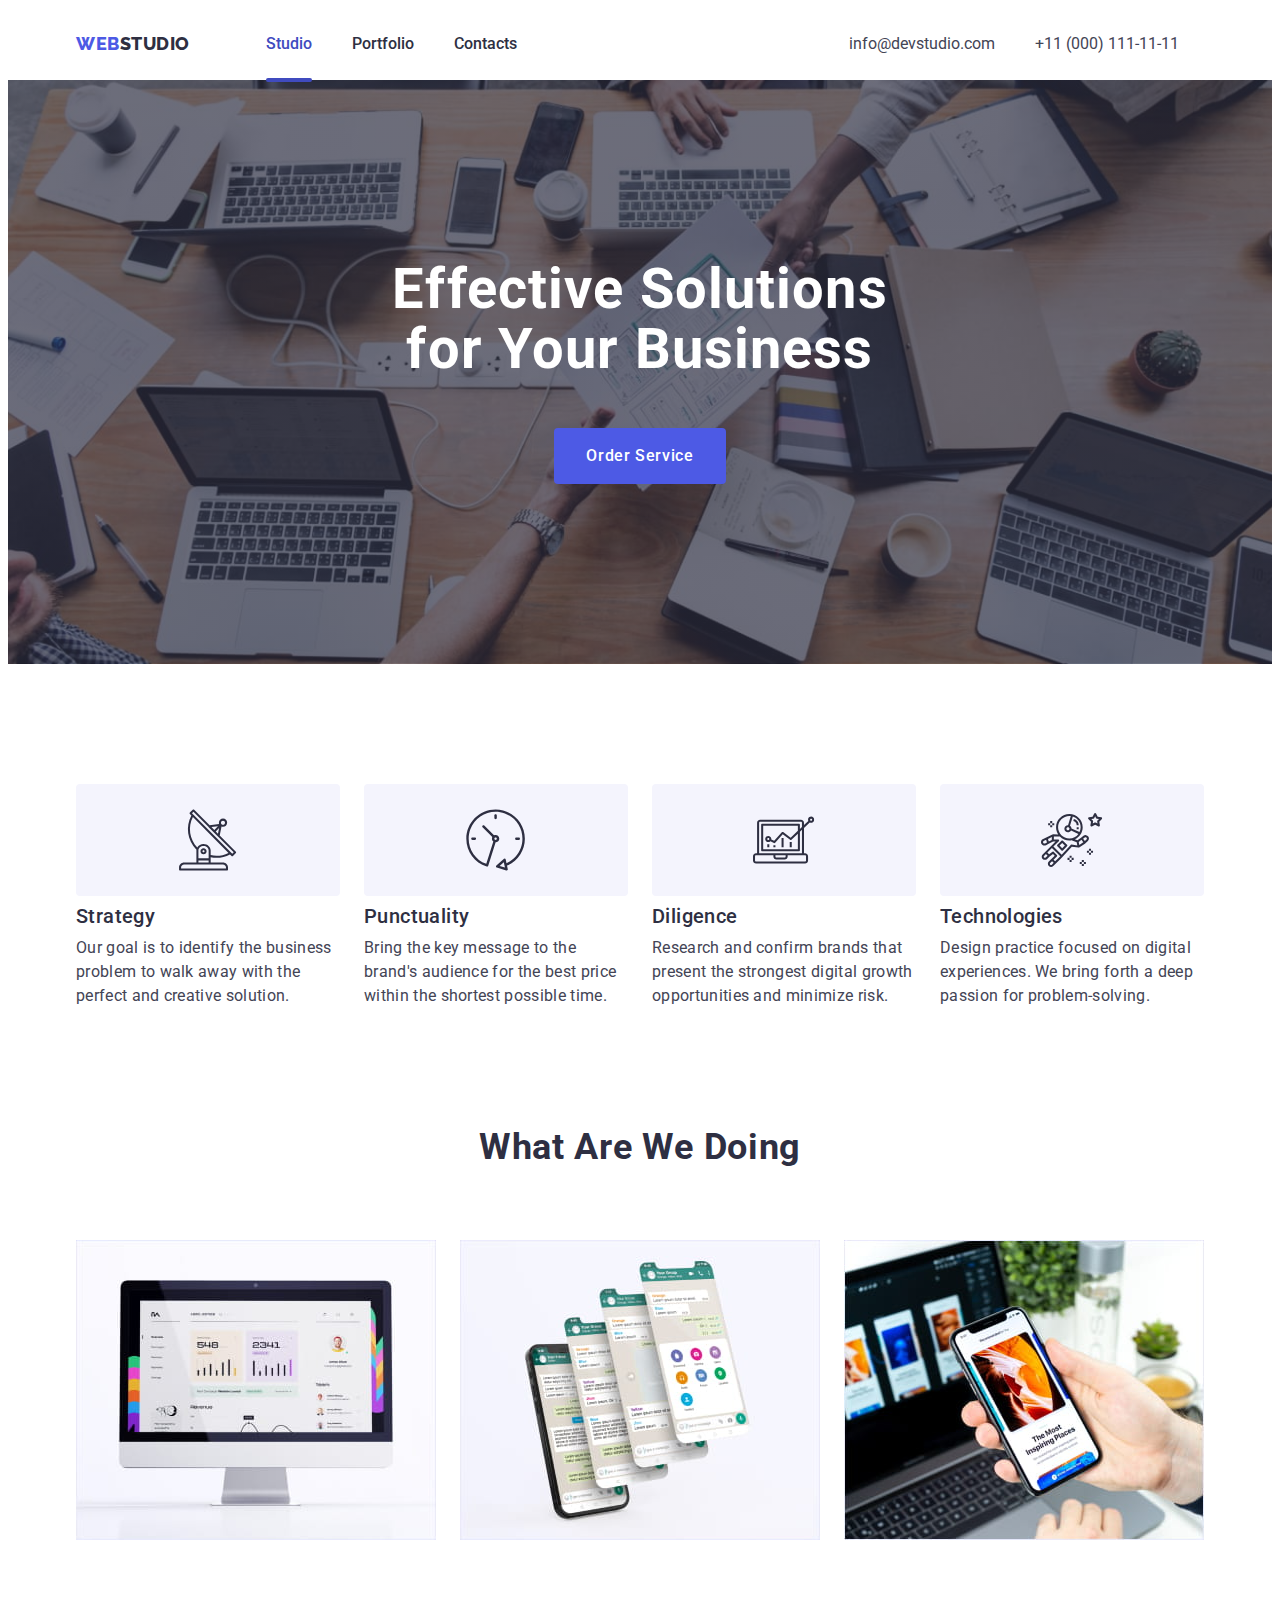
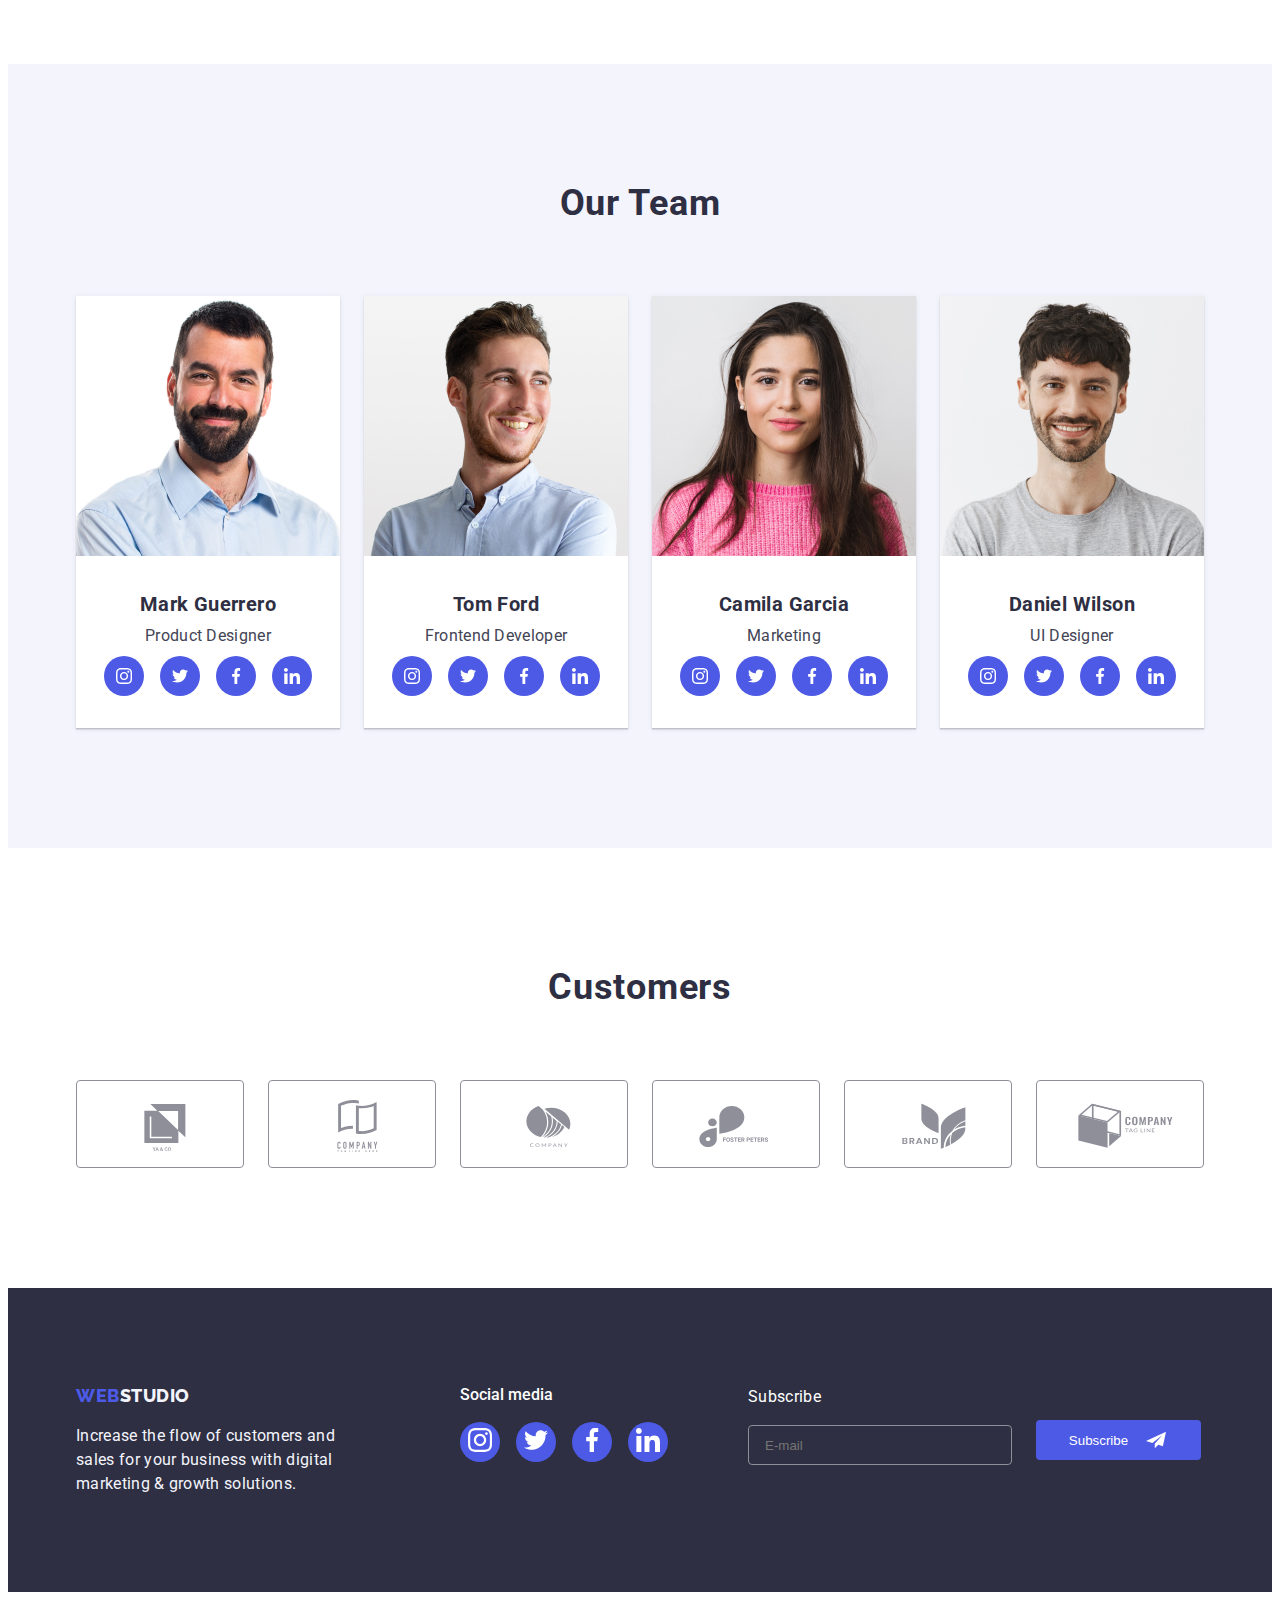
<file: index.html>
<!DOCTYPE html>
<html lang="en">
  <head>
    <link rel="stylesheet" href="./css/styles.css" />
    <meta charset="UTF-8" />
    <meta http-equiv="X-UA-Compatible" content="IE=edge" />
    <meta name="viewport" content="width=device-width, initial-scale=1.0" />

    <title>Webstudio</title>
    <link rel="preconnect" href="https://fonts.googleapis.com" />
    <link rel="preconnect" href="https://fonts.gstatic.com" crossorigin />
    <link
      href="https://fonts.googleapis.com/css2?family=Raleway:wght@800&family=Roboto:wght@400;500;700;900&display=swap"
      rel="stylesheet"
    />
    <link
      rel="stylesheet"
      href="https://cdnjs.cloudflare.com/ajax/libs/modern-normalize/1.1.0/modern-normalize.min.css"
      integrity="sha512-wpPYUAdjBVSE4KJnH1VR1HeZfpl1ub8YT/NKx4PuQ5NmX2tKuGu6U/JRp5y+Y8XG2tV+wKQpNHVUX03MfMFn9Q=="
      crossorigin="anonymous"
      referrerpolicy="no-referrer"
    />
    <link rel="stylesheet" href="./css/styles.css" />
    <link rel="stylesheet" href="./css/media.css" />
  </head>
  <body>
    <header class="page-header">
      <div class="container conteiner-flex">
        <nav class="page-nav">
          <a class="link logo" href="./index.html"
            >WEB<span class="studio">Studio</span></a
          >
          <button
            type="button"
            class="button-modal-header-open"
            data-mobil-open
          >
            <svg class="header-modal-open" width="32" height="22">
              <use
                class="icon-header-modal-open"
                href="./images/iconsv.svg#icon-mobile-menu"
              ></use>
            </svg>
          </button>

          <ul class="list header-flex">
            <li class="current-box">
              <a href="./index.html" class="link-header menu-link link current"
                >Studio</a
              >
            </li>
            <li>
              <a href="./portfolio.html" class="menu-link link">Portfolio</a>
            </li>
            <li><a href="" class="menu-link link">Contacts</a></li>
          </ul>
        </nav>
        <address class="contact-information">
          <ul class="list link flex-adress">
            <li class="contakt-mail link">
              <a class="contact-link link" href="mailto:info@devstudio.com"
                >info@devstudio.com</a
              >
            </li>
            <li class="contakt-mail link">
              <a class="contact-link link" href="tel:+110001111111"
                >+11 (000) 111-11-11</a
              >
            </li>
          </ul>
        </address>
      </div>
    </header>
    <main>
      <!-- section1 -->
      <section class="section-one">
        <div class="container">
          <h1 class="main-text">Effective Solutions for Your Business</h1>
          <button class="button-one" data-modal-open type="button">
            <span class="button-text">Order Service</span>
          </button>
        </div>
      </section>
      <!-- section2 -->
      <section class="section-two">
        <div class="container">
          <h2 hidden class="main-text-second">our strategy</h2>
          <ul class="list_style list flex-text-about">
            <li>
              <div class="icons-box">
                <svg class="advantages-icons">
                  <use href="./images/iconsv.svg#icon-antenna"></use>
                </svg>
              </div>
              <h3 class="main-two-section">Strategy</h3>
              <p class="two-section-text">
                Our goal is to identify the business problem to walk away with
                the perfect and creative solution.
              </p>
            </li>
            <li>
              <div class="icons-box">
                <svg class="advantages-icons">
                  <use href="./images/iconsv.svg#icon-clock"></use>
                </svg>
              </div>
              <h3 class="main-two-section">Punctuality</h3>
              <p class="two-section-text">
                Bring the key message to the brand's audience for the best price
                within the shortest possible time.
              </p>
            </li>
            <li>
              <div class="icons-box">
                <svg class="advantages-icons">
                  <use href="./images/iconsv.svg#icon-diagram"></use>
                </svg>
              </div>
              <h3 class="main-two-section">Diligence</h3>
              <p class="two-section-text">
                Research and confirm brands that present the strongest digital
                growth opportunities and minimize risk.
              </p>
            </li>
            <li>
              <div class="icons-box">
                <svg class="advantages-icons">
                  <use href="./images/iconsv.svg#icon-astronaut"></use>
                </svg>
              </div>
              <h3 class="main-two-section">Technologies</h3>
              <p class="two-section-text two-section-text-last">
                Design practice focused on digital experiences. We bring forth a
                deep passion for problem-solving.
              </p>
            </li>
          </ul>
        </div>
      </section>
      <!-- section3 -->
      <section class="section-three">
        <div class="container">
          <h2 class="name-section">What Are We Doing</h2>
          <ul class="list flex-photo-first-page">
            <li>
              <img
                class=".photo-first-page"
                src="./images/img_1.jpg"
                alt="PC"
                width="360"
                height="300"
              />
            </li>
            <li>
              <img
                class=".photo-first-page"
                src="./images/img_2.jpg"
                alt="Phones"
                width="360"
                height="300"
              />
            </li>
            <li>
              <img
                class=".photo-first-page"
                src="./images/img_3.jpg"
                alt="PC and Phones"
                width="360"
                height="300"
              />
            </li>
          </ul>
        </div>
      </section>
      <!--====================== SECTOIN FOUR========================= -->
      <section class="section-four">
        <div class="container-four">
          <h2 class="name-section-four">Our Team</h2>
          <ul class="list flex-photo-worker">
            <li class="back-photo">
              <img
                src="./images/first-mob-1x.jpg"
                alt="PHOTO DANIEL"
                srcset="./images/first-mob-2x.jpg 2x"
                width="264"
                height="260"
              />
              <div class="cont-worker-information">
                <h3 class="name-worker">Mark Guerrero</h3>
                <p class="worker-position">Product Designer</p>
                <ul class="icon-footer-conteiner list worker-soc">
                  <li>
                    <a class="flex-social-icons-worker" href=""
                      ><svg class="social-icons-worker" width="16" height="16">
                        <use
                          href="./images/iconsv.svg#icon-instagram"
                        ></use></svg
                    ></a>
                  </li>
                  <li>
                    <a class="flex-social-icons-worker" href=""
                      ><svg class="social-icons-worker" width="16" height="16">
                        <use href="./images/iconsv.svg#icon-twitter"></use></svg
                    ></a>
                  </li>
                  <li>
                    <a class="flex-social-icons-worker" href=""
                      ><svg class="social-icons-worker" width="16" height="16">
                        <use
                          href="./images/iconsv.svg#icon-facebook"
                        ></use></svg
                    ></a>
                  </li>
                  <li>
                    <a class="flex-social-icons-worker" href=""
                      ><svg class="social-icons-worker" width="16" height="16">
                        <use
                          href="./images/iconsv.svg#icon-linkedin"
                        ></use></svg
                    ></a>
                  </li>
                </ul>
              </div>
            </li>
            <li class="back-photo">
              <img
                src="./images/./second-mob-1x.jpg"
                alt="PHOTO CAMILA"
                srcset="./images/second-mob-2x.jpg 2x"
                width="264"
                height="260"
              />
              <div class="cont-worker-information">
                <h3 class="name-worker">Tom Ford</h3>
                <p class="worker-position">Frontend Developer</p>
                <ul class="icon-footer-conteiner list worker-soc">
                  <li>
                    <a class="flex-social-icons-worker" href=""
                      ><svg class="social-icons-worker" width="16" height="16">
                        <use
                          href="./images/iconsv.svg#icon-instagram"
                        ></use></svg
                    ></a>
                  </li>
                  <li>
                    <a class="flex-social-icons-worker" href=""
                      ><svg class="social-icons-worker" width="16" height="16">
                        <use href="./images/iconsv.svg#icon-twitter"></use></svg
                    ></a>
                  </li>
                  <li>
                    <a class="flex-social-icons-worker" href=""
                      ><svg class="social-icons-worker" width="16" height="16">
                        <use
                          href="./images/iconsv.svg#icon-facebook"
                        ></use></svg
                    ></a>
                  </li>
                  <li>
                    <a class="flex-social-icons-worker" href=""
                      ><svg class="social-icons-worker" width="16" height="16">
                        <use
                          href="./images/iconsv.svg#icon-linkedin"
                        ></use></svg
                    ></a>
                  </li>
                </ul>
              </div>
            </li>
            <li class="back-photo">
              <img
                src="./images/third-mob-1x.jpg"
                alt="PHOTO TOM"
                srcset="./images/third-mob-2x.jpg 2x"
                width="264"
                height="260"
              />
              <div class="cont-worker-information">
                <h3 class="name-worker">Camila Garcia</h3>
                <p class="worker-position">Marketing</p>
                <ul class="icon-footer-conteiner list worker-soc">
                  <li>
                    <a class="flex-social-icons-worker" href=""
                      ><svg class="social-icons-worker" width="16" height="16">
                        <use
                          href="./images/iconsv.svg#icon-instagram"
                        ></use></svg
                    ></a>
                  </li>
                  <li>
                    <a class="flex-social-icons-worker" href=""
                      ><svg class="social-icons-worker" width="16" height="16">
                        <use href="./images/iconsv.svg#icon-twitter"></use></svg
                    ></a>
                  </li>
                  <li>
                    <a class="flex-social-icons-worker" href=""
                      ><svg class="social-icons-worker" width="16" height="16">
                        <use
                          href="./images/iconsv.svg#icon-facebook"
                        ></use></svg
                    ></a>
                  </li>
                  <li>
                    <a class="flex-social-icons-worker" href=""
                      ><svg class="social-icons-worker" width="16" height="16">
                        <use
                          href="./images/iconsv.svg#icon-linkedin"
                        ></use></svg
                    ></a>
                  </li>
                </ul>
              </div>
            </li>
            <li class="back-photo">
              <img
                src="./images/four-mob-1x.jpg"
                alt="PHOTO MARK"
                srcset="./images/four-mob-2x.jpg 2x"
                width="264"
                height="260"
              />
              <div class="cont-worker-information">
                <h3 class="name-worker">Daniel Wilson</h3>
                <p class="worker-position">UI Designer</p>
                <ul class="icon-footer-conteiner list worker-soc">
                  <li>
                    <a class="flex-social-icons-worker" href=""
                      ><svg class="social-icons-worker" width="16" height="16">
                        <use
                          href="./images/iconsv.svg#icon-instagram"
                        ></use></svg
                    ></a>
                  </li>
                  <li>
                    <a class="flex-social-icons-worker" href=""
                      ><svg class="social-icons-worker" width="16" height="16">
                        <use href="./images/iconsv.svg#icon-twitter"></use></svg
                    ></a>
                  </li>
                  <li>
                    <a class="flex-social-icons-worker" href=""
                      ><svg class="social-icons-worker" width="16" height="16">
                        <use
                          href="./images/iconsv.svg#icon-facebook"
                        ></use></svg
                    ></a>
                  </li>
                  <li>
                    <a class="flex-social-icons-worker" href=""
                      ><svg class="social-icons-worker" width="16" height="16">
                        <use
                          class="soc-icon"
                          href="./images/iconsv.svg#icon-linkedin"
                        ></use></svg
                    ></a>
                  </li>
                </ul>
              </div>
            </li>
          </ul>
        </div>
      </section>

      <!-- <! --------SECTION 5---------- -->
      <section class="section-five">
        <div class="container container-five">
          <h2 class="section-customers">Customers</h2>
          <ul class="customer-flex">
            <li class="customer-box list">
              <a class="custemer-link" href="">
                <svg class="customers-icons" width="110" height="56">
                  <use class="" href="./images/iconsv.svg#icon-logo"></use></svg
              ></a>
            </li>
            <li class="customer-box list">
              <a class="custemer-link" href="">
                <svg class="customers-icons" width="110" height="56">
                  <use href="./images/iconsv.svg#icon-logo-one"></use></svg
              ></a>
            </li>
            <li class="customer-box list">
              <a class="custemer-link" href="">
                <svg class="customers-icons" width="110" height="56">
                  <use href="./images/iconsv.svg#icon-logo-two"></use></svg
              ></a>
            </li>
            <li class="customer-box list">
              <a class="custemer-link" href="">
                <svg class="customers-icons" width="110" height="56">
                  <use href="./images/iconsv.svg#icon-logo-three"></use></svg
              ></a>
            </li>
            <li class="customer-box list">
              <a class="custemer-link" href="">
                <svg class="customers-icons" width="110" height="56">
                  <use href="./images/iconsv.svg#icon-logo-four"></use></svg
              ></a>
            </li>
            <li class="customer-box list">
              <a class="custemer-link" href="">
                <svg class="customers-icons" width="110" height="56">
                  <use href="./images/iconsv.svg#icon-logo-five"></use></svg
              ></a>
            </li>
          </ul>
        </div>
      </section>
    </main>
    <!-- Підвал -->
    <footer class="main-footer">
      <div class="container flex-conteiner">
        <div>
          <a class="link logo-footer" href="./index.html"
            >WEB<span class="studio-footer">Studio</span></a
          >
          <p class="footer-pharagrafe">
            Increase the flow of customers and sales for your business with
            digital marketing & growth solutions.
          </p>
        </div>
        <div>
          <p class="social-text">Social media</p>
          <ul class="icon-footer-conteiner list">
            <li class="icon-footer-box">
              <a class="flex-social-icons" href=""
                ><svg class="social-icons" width="24" height="24">
                  <use href="./images/iconsv.svg#icon-instagram"></use></svg
              ></a>
            </li>
            <li class="icon-footer-box">
              <a class="flex-social-icons" href=""
                ><svg class="social-icons" width="24" height="24">
                  <use href="./images/iconsv.svg#icon-twitter"></use></svg
              ></a>
            </li>
            <li class="icon-footer-box">
              <a class="flex-social-icons" href=""
                ><svg class="social-icons" width="24" height="24">
                  <use href="./images/iconsv.svg#icon-facebook"></use></svg
              ></a>
            </li>
            <li class="icon-footer-box">
              <a class="flex-social-icons" href=""
                ><svg class="social-icons" width="24" height="24">
                  <use href="./images/iconsv.svg#icon-linkedin"></use></svg
              ></a>
            </li>
          </ul>
        </div>
        <form class="footer-form">
          <label for="subscribe-name" class="subscribe-name"
            >Subscribe
            <input
              id="subscribe-name"
              class="footer-input"
              placeholder="E-mail"
            />
          </label>
          <button class="footer-button" type="submit">
            Subscribe<svg class="button-send-icon" width="24" height="20">
              <use href="./images/iconsv.svg#icon-Frame-3-1"></use>
            </svg>
          </button>
        </form>
      </div>
    </footer>
    <!--     МОДУЛЬНЕ ВІКНООООООООООООО -->
    <div class="backdrop is-hidden desktop-modal" data-modal>
      <div class="modal-window">
        <button type="button" data-modal-close class="button-window-close">
          <svg class="close-botton-icon">
            <use
              class="button-close"
              href="./images/iconsv.svg#icon-close-button"
            ></use>
          </svg>
        </button>
        <p class="main-text-modal">
          Leave your contacts and we will call you back
        </p>
        <form class="modal-form">
          <label class="label-all"
            >Name
            <span class="modal-conteiner">
              <input class="input-area" type="text" name="user_name" />
              <svg class="modal-icon" width="18" height="18">
                <use
                  href="./images/iconsv.svg#icon-person-black-18dp-1-1"
                ></use>
              </svg>
            </span>
          </label>
          <label class="label-all"
            >Phone
            <span class="modal-conteiner">
              <input
                class="input-area"
                type="text"
                name="user_number"
                autofocus
              />
              <svg class="modal-icon" width="18" height="24">
                <use href="./images/iconsv.svg#icon-phone-black-18dp-1-1"></use>
              </svg>
            </span>
          </label>
          <label class="label-all"
            >Email
            <span class="modal-conteiner">
              <input class="input-area" type="text" name="user_email" />
              <svg class="modal-icon" width="18" height="24">
                <use href="./images/iconsv.svg#icon-email-black-18dp-1-1"></use>
              </svg>
            </span>
          </label>
          <label class="label-all"
            >Coments
            <textarea
              class="textarea-model"
              name="user_coments"
              placeholder="Text input"
            ></textarea>
          </label>
          <input
            id="checkbox-text"
            type="checkbox"
            class="place-checkbox visually-hidden"
            name="user_policy"
          />
          <label for="checkbox-text" class="chec-text">
            <span class="modal-form-fake-checkbox">
              <svg class="fake-checkbox" width="10" height="8">
                <use href="./images/iconsv.svg#icon-Vector-1"></use></svg
            ></span>
            I accept the terms and conditions of the
            <a class="checkbox-link">Privacy Policy</a>
          </label>
          <button class="button-one button-model" type="submit">Send</button>
        </form>
      </div>
    </div>
    <!--     МОДУЛЬНЕ  ХЕДЕРНЕ      ВІКНООООООООООООО -->
    <div class="backdrop-mobile is-hidden desktop-modal-mobile" data-mobil>
      <div class="mobile-window">
        <button type="button" data-mobil-close class="button-window-close">
          <svg class="close-botton-icon">
            <use
              class="button-close"
              href="./images/iconsv.svg#icon-close-button"
            ></use>
          </svg>
        </button>
        <ul class="list mobil-link">
          <li lass="list-pages">
            <a href="./index.html" class="menu-link-mobil link modal-current"
              >Studio</a
            >
          </li>
          <li class="list-pages">
            <a href="./portfolio.html" class="menu-link-mobil link"
              >Portfolio</a
            >
          </li>
          <li class="list-pages">
            <a href="" class="menu-link-mobil link">Contacts</a>
          </li>
        </ul>
        <div>
          <address class="contact-information-mobile">
            <ul class="list link flex-adress">
              <li class="contact-mobile link">
                <a
                  class="contact-link-mobile nomber-phone link"
                  href="tel:+110001111111"
                  >+11 (000) 111-11-11</a
                >
              </li>
              <li class="contact-mail link">
                <a
                  class="contact-link-mail link"
                  href="mailto:info@devstudio.com"
                  >info@devstudio.com</a
                >
              </li>
            </ul>
          </address>
          <ul class="icon-footer-conteiner icon-mobile-conteiner list">
            <li class="icon-footer-box icon-mobile-box">
              <a class="flex-social-icons" href=""
                ><svg class="social-icons" width="24" height="24">
                  <use href="./images/iconsv.svg#icon-instagram"></use></svg
              ></a>
            </li>
            <li class="icon-footer-box icon-mobile-box">
              <a class="flex-social-icons" href=""
                ><svg class="social-icons" width="24" height="24">
                  <use href="./images/iconsv.svg#icon-twitter"></use></svg
              ></a>
            </li>
            <li class="icon-footer-box icon-mobile-box">
              <a class="flex-social-icons" href=""
                ><svg class="social-icons" width="24" height="24">
                  <use href="./images/iconsv.svg#icon-facebook"></use></svg
              ></a>
            </li>
            <li class="icon-footer-box icon-mobile-box">
              <a class="flex-social-icons" href=""
                ><svg class="social-icons" width="24" height="24">
                  <use href="./images/iconsv.svg#icon-linkedin"></use></svg
              ></a>
            </li>
          </ul>
        </div>
      </div>
    </div>
    <!--     МОДУЛЬНЕ  ХЕДЕРНЕ      ВІКНООООООООООООО -->
    <script src="./js/modal.js"></script>
    <script src="./js/mob-menu.js"></script>
  </body>
</html>
</file>
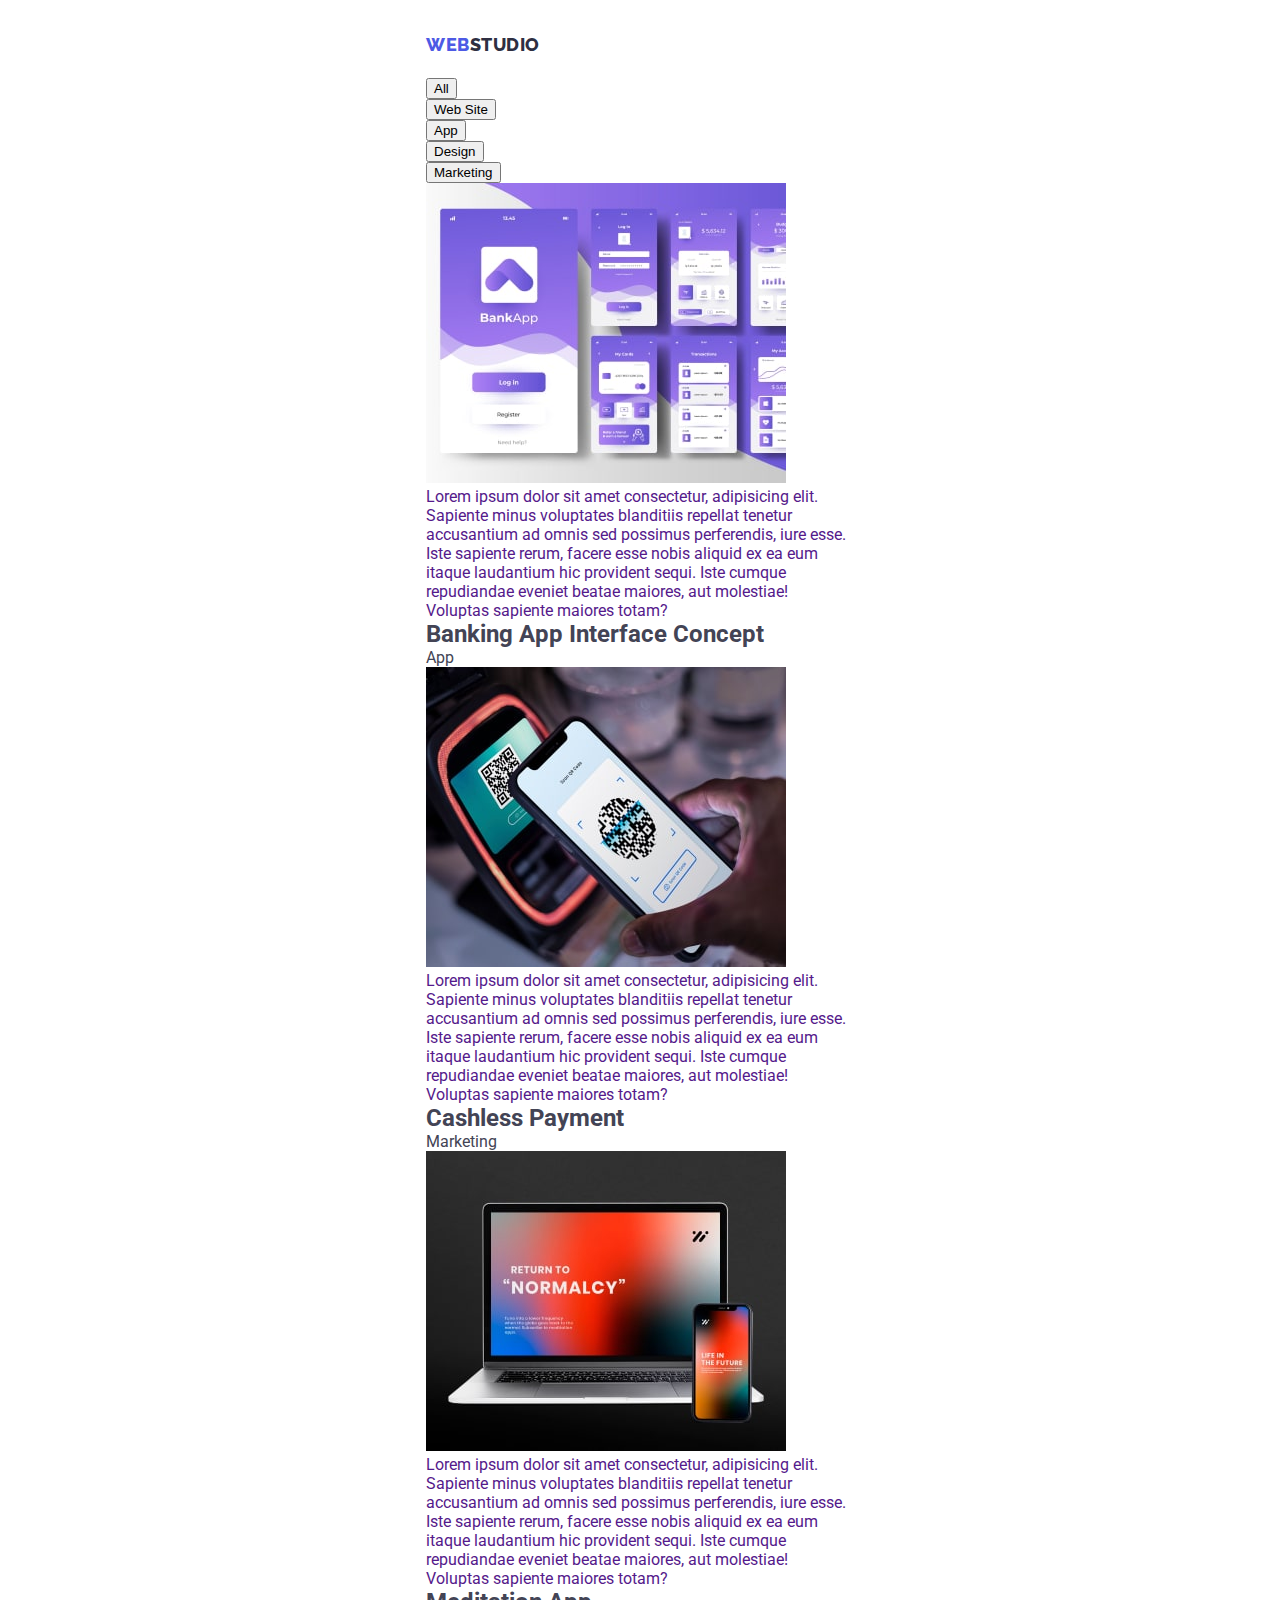
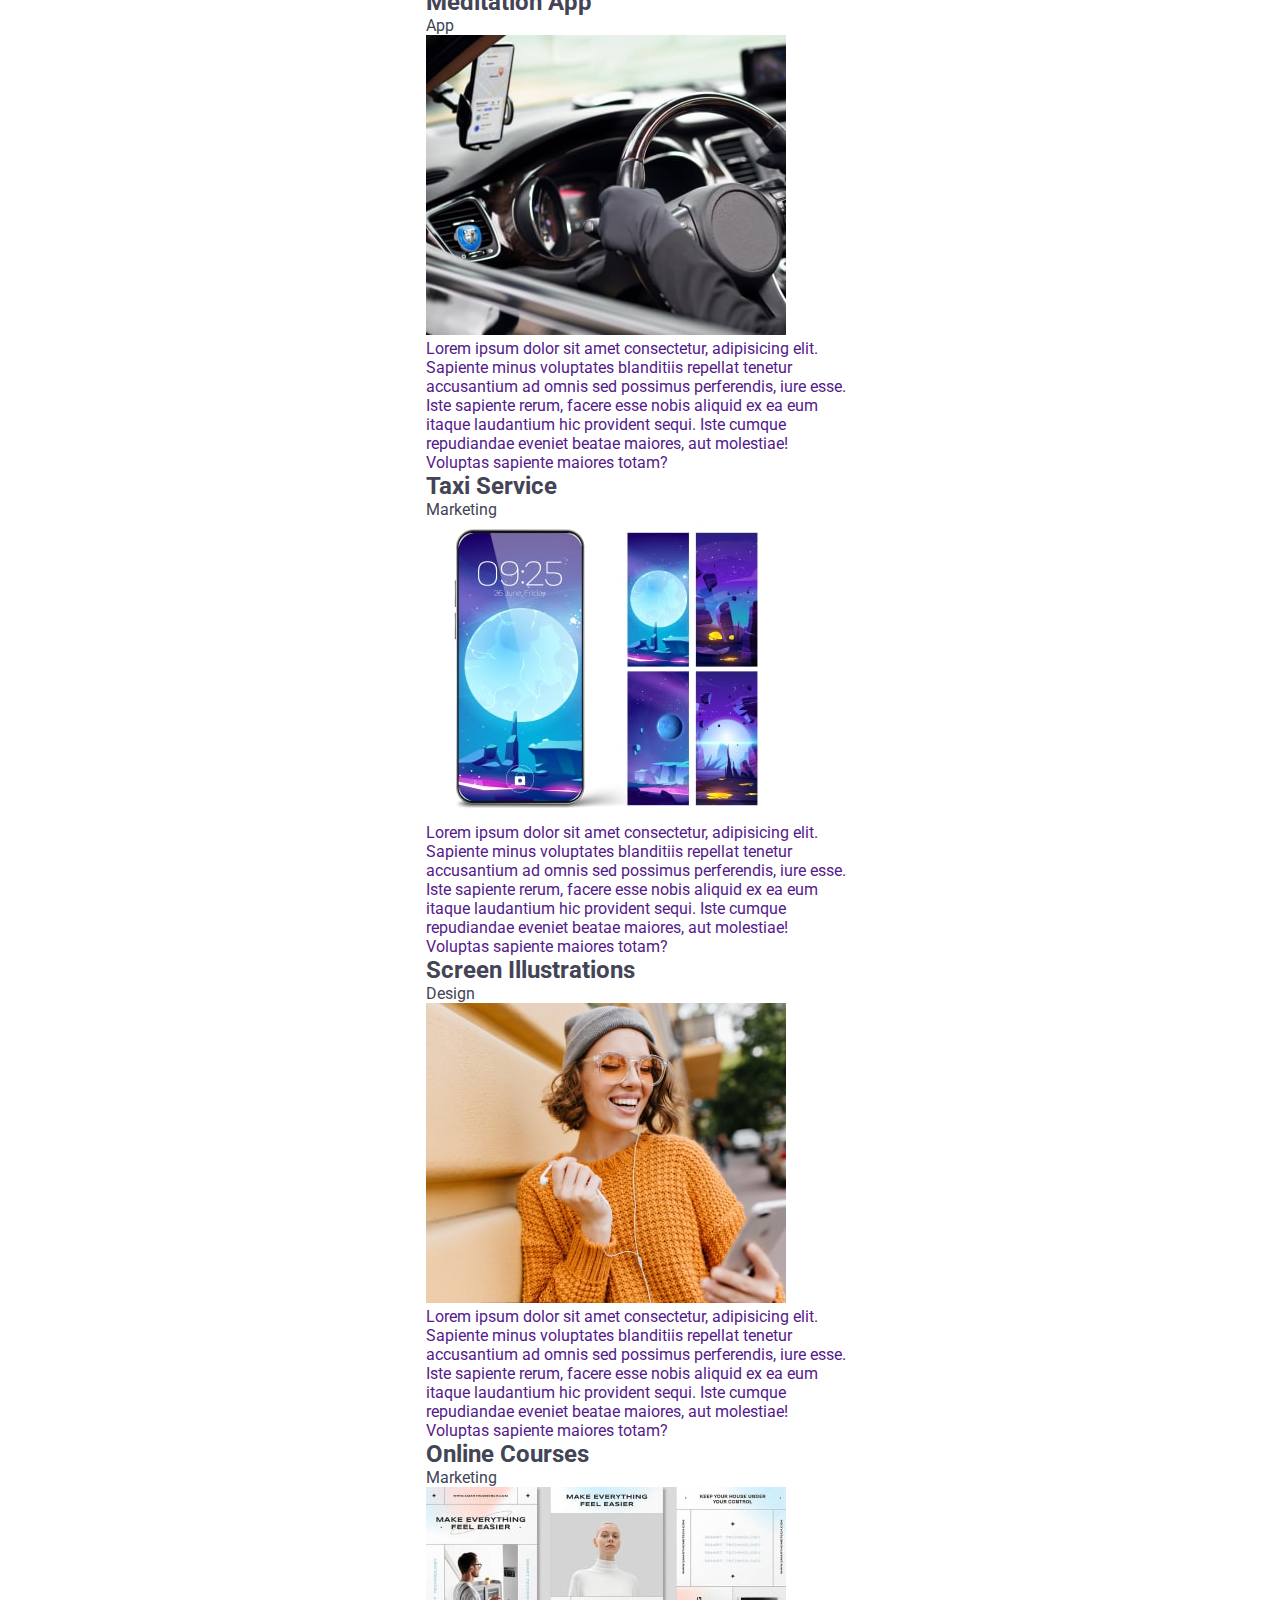
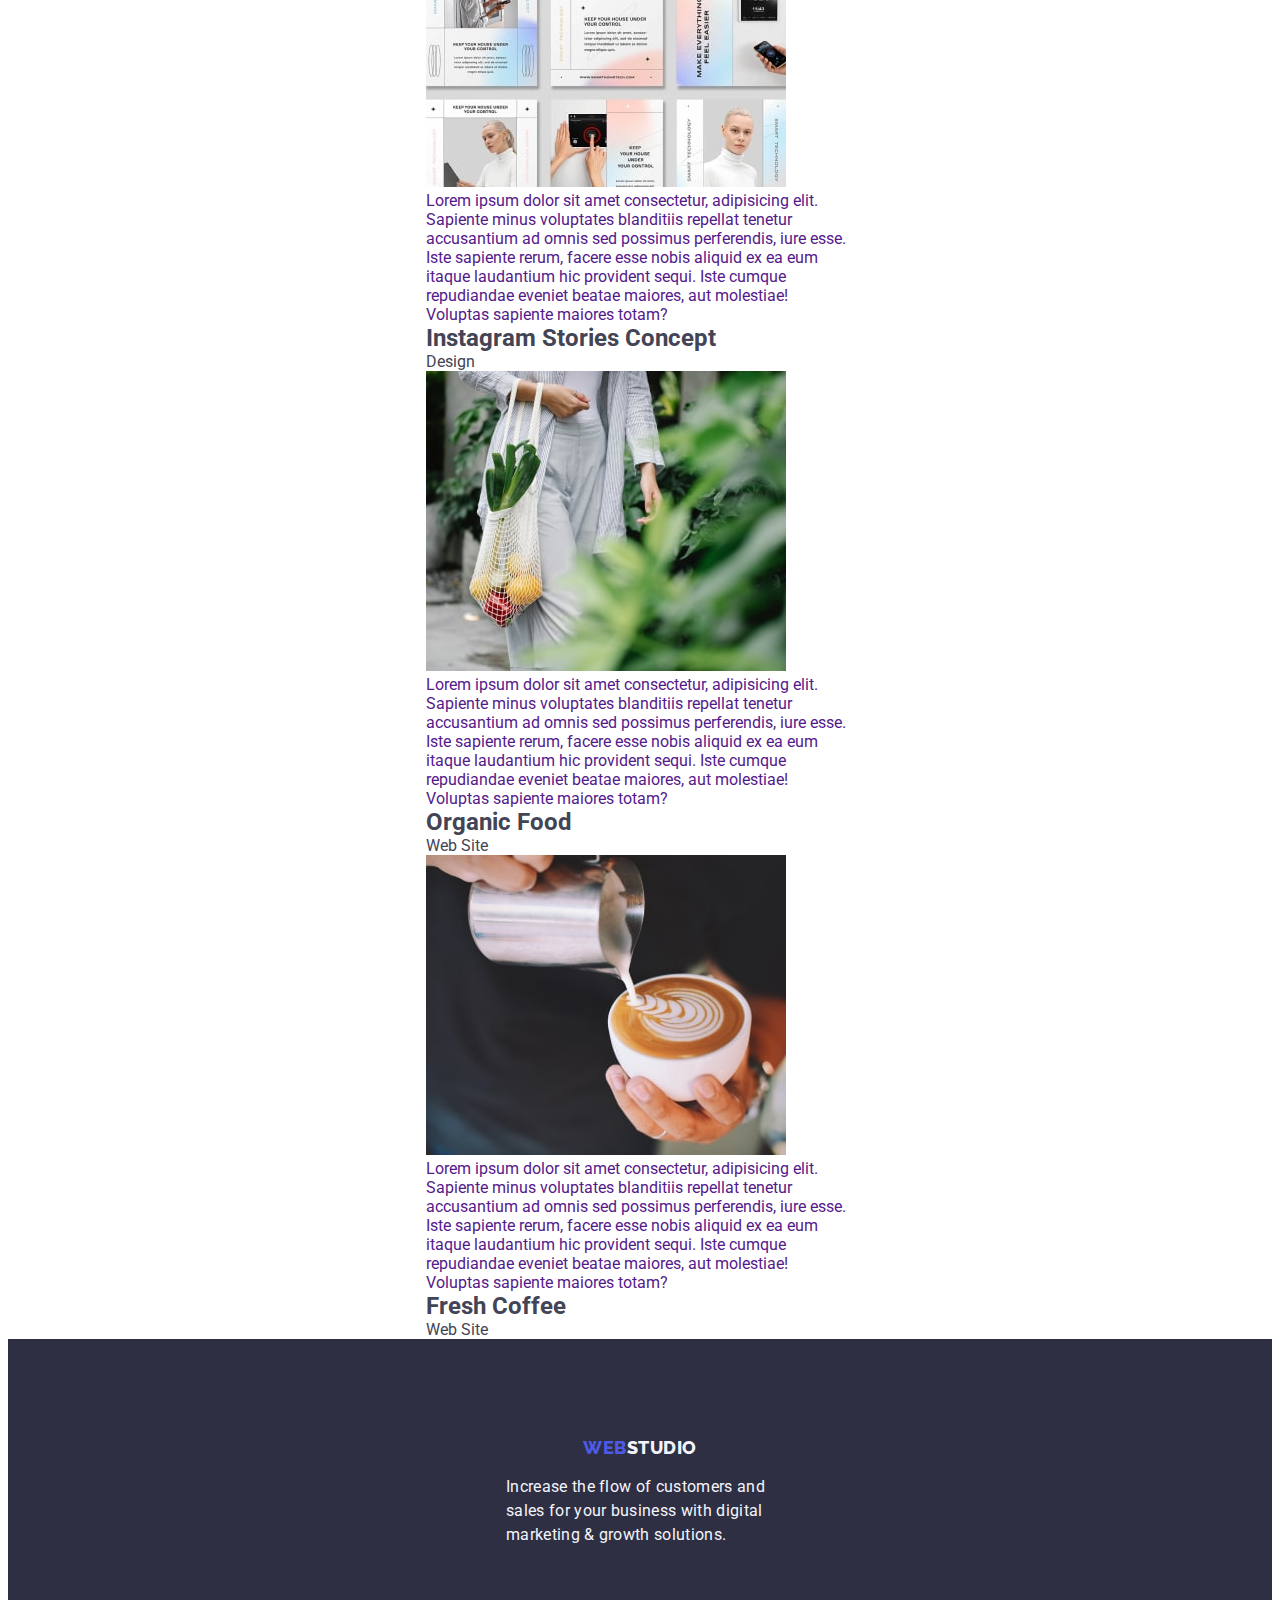
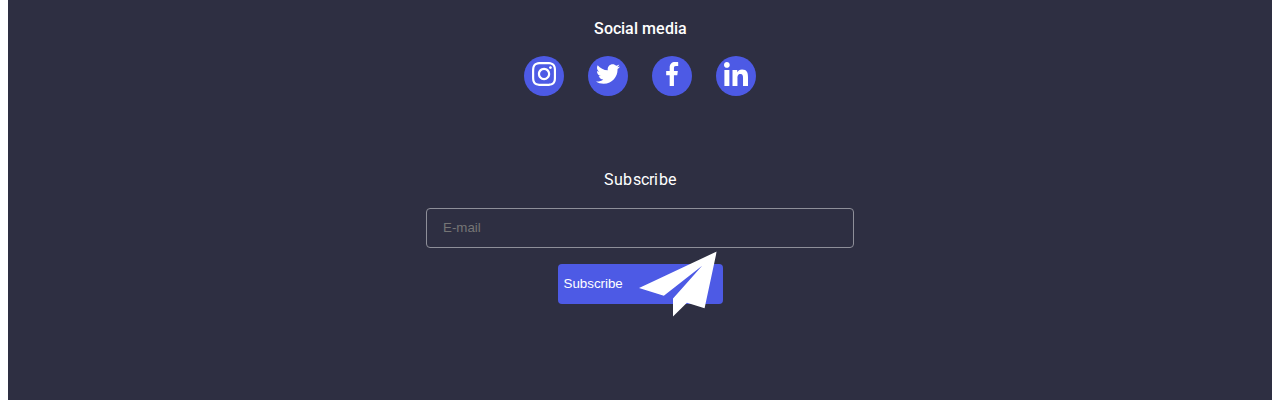
<file: portfolio.html>
<!DOCTYPE html>
<html lang="en">
  <head>
    <meta charset="UTF-8" />
    <meta http-equiv="X-UA-Compatible" content="IE=edge" />
    <meta name="viewport" content="width=device-width, initial-scale=1.0" />
    <title>Portfolio</title>
    <link rel="preconnect" href="https://fonts.googleapis.com" />
    <link rel="preconnect" href="https://fonts.gstatic.com" crossorigin />
    <link
      href="https://fonts.googleapis.com/css2?family=Raleway:wght@800&family=Roboto:wght@400;500;700;900&display=swap"
      rel="stylesheet"
    />
    <link
      rel="stylesheet"
      href="https://cdnjs.cloudflare.com/ajax/libs/modern-normalize/1.1.0/modern-normalize.min.css"
      integrity="sha512-wpPYUAdjBVSE4KJnH1VR1HeZfpl1ub8YT/NKx4PuQ5NmX2tKuGu6U/JRp5y+Y8XG2tV+wKQpNHVUX03MfMFn9Q=="
      crossorigin="anonymous"
      referrerpolicy="no-referrer"
    />
    <link rel="stylesheet" href="./css/styles.css" />
  </head>
  <body>
    <header class="page-header">
      <div class="container conteiner-flex">
        <nav class="page-nav">
          <a class="link logo" href="./index.html"
            >WEB<span class="studio">Studio</span></a
          >
          <ul class="list header-flex">
            <li><a href="./index.html" class="menu-link link">Studio</a></li>
            <li>
              <a href="./portfolio.html" class="menu-link link current"
                >Portfolio</a
              >
            </li>
            <li><a href="" class="menu-link link">Contacts</a></li>
          </ul>
        </nav>
        <address class="contact-information">
          <ul class="list link flex-adress">
            <li class="contakt-mail link">
              <a class="contact-link link" href="mailto:info@devstudio.com"
                >info@devstudio.com</a
              >
            </li>
            <li class="contakt-mail link">
              <a class="contact-link link" href="tel:+110001111111"
                >+11 (000) 111-11-11</a
              >
            </li>
          </ul>
        </address>
      </div>
    </header>
    <main>
      <!-- section 1 -->
      <section class="section-one-two-page">
        <div class="container">
          <h1 hidden>page two></h1>
          <ul class="list button-flex">
            <li>
              <button class="button-second-page" type="button">All</button>
            </li>
            <li>
              <button class="button-second-page" type="button">Web Site</button>
            </li>
            <li>
              <button class="button-second-page" type="button">App</button>
            </li>
            <li>
              <button class="button-second-page" type="button">Design</button>
            </li>
            <li>
              <button class="button-second-page" type="button">
                Marketing
              </button>
            </li>
          </ul>
          <ul class="list flex-photos">
            <li class="conteiner-photo">
              <div class="conteiner-overlite">
                <a class="link conteiner-shadow" href="">
                  <img
                    class="flex-img"
                    src="./images/port_1.jpg"
                    alt="Banking App Interface Concept"
                    width="360"
                    height="300"
                  />
                  <p class="overlite">
                    Lorem ipsum dolor sit amet consectetur, adipisicing elit.
                    Sapiente minus voluptates blanditiis repellat tenetur
                    accusantium ad omnis sed possimus perferendis, iure esse.
                    Iste sapiente rerum, facere esse nobis aliquid ex ea eum
                    itaque laudantium hic provident sequi. Iste cumque
                    repudiandae eveniet beatae maiores, aut molestiae! Voluptas
                    sapiente maiores totam?
                  </p>
                </a>
              </div>
              <div class="img-text">
                <h2 class="main-two-page">Banking App Interface Concept</h2>
                <p class="two-page-text">App</p>
              </div>
            </li>
            <li class="conteiner-photo">
              <div class="conteiner-overlite">
                <a class="link conteiner-shadow" href=""
                  ><img
                    class="flex-img"
                    src="./images/port_2.jpg"
                    alt="Cashless Payment"
                    width="360"
                    height="300"
                  />
                  <p class="overlite">
                    Lorem ipsum dolor sit amet consectetur, adipisicing elit.
                    Sapiente minus voluptates blanditiis repellat tenetur
                    accusantium ad omnis sed possimus perferendis, iure esse.
                    Iste sapiente rerum, facere esse nobis aliquid ex ea eum
                    itaque laudantium hic provident sequi. Iste cumque
                    repudiandae eveniet beatae maiores, aut molestiae! Voluptas
                    sapiente maiores totam?
                  </p>
                </a>
              </div>
              <div class="img-text">
                <h2 class="main-two-page">Cashless Payment</h2>
                <p class="two-page-text">Marketing</p>
              </div>
            </li>
            <li class="conteiner-photo">
              <div class="conteiner-overlite">
                <a class="link conteiner-shadow" href=""
                  ><img
                    class="flex-img"
                    src="./images/port_3.jpg"
                    alt="Meditation App"
                    width="360"
                    height="300"
                  />
                  <p class="overlite">
                    Lorem ipsum dolor sit amet consectetur, adipisicing elit.
                    Sapiente minus voluptates blanditiis repellat tenetur
                    accusantium ad omnis sed possimus perferendis, iure esse.
                    Iste sapiente rerum, facere esse nobis aliquid ex ea eum
                    itaque laudantium hic provident sequi. Iste cumque
                    repudiandae eveniet beatae maiores, aut molestiae! Voluptas
                    sapiente maiores totam?
                  </p>
                </a>
              </div>
              <div class="img-text">
                <h2 class="main-two-page">Meditation App</h2>
                <p class="two-page-text">App</p>
              </div>
            </li>
            <li class="conteiner-photo">
              <div class="conteiner-overlite">
                <a class="link conteiner-shadow" href=""
                  ><img
                    class="flex-img"
                    src="./images/port_4.jpg"
                    alt="Taxi Service"
                    width="360"
                    height="300"
                  />
                  <p class="overlite">
                    Lorem ipsum dolor sit amet consectetur, adipisicing elit.
                    Sapiente minus voluptates blanditiis repellat tenetur
                    accusantium ad omnis sed possimus perferendis, iure esse.
                    Iste sapiente rerum, facere esse nobis aliquid ex ea eum
                    itaque laudantium hic provident sequi. Iste cumque
                    repudiandae eveniet beatae maiores, aut molestiae! Voluptas
                    sapiente maiores totam?
                  </p>
                </a>
              </div>
              <div class="img-text">
                <h2 class="main-two-page">Taxi Service</h2>
                <p class="two-page-text">Marketing</p>
              </div>
            </li>
            <li class="conteiner-photo">
              <div class="conteiner-overlite">
                <a class="link conteiner-shadow" href=""
                  ><img
                    class="flex-img"
                    src="./images/port_5.jpg"
                    alt="Screen Illustrations"
                    width="360"
                    height="300"
                  />
                  <p class="overlite">
                    Lorem ipsum dolor sit amet consectetur, adipisicing elit.
                    Sapiente minus voluptates blanditiis repellat tenetur
                    accusantium ad omnis sed possimus perferendis, iure esse.
                    Iste sapiente rerum, facere esse nobis aliquid ex ea eum
                    itaque laudantium hic provident sequi. Iste cumque
                    repudiandae eveniet beatae maiores, aut molestiae! Voluptas
                    sapiente maiores totam?
                  </p>
                </a>
              </div>
              <div class="img-text">
                <h2 class="main-two-page">Screen Illustrations</h2>
                <p class="two-page-text">Design</p>
              </div>
            </li>
            <li class="conteiner-photo">
              <div class="conteiner-overlite">
                <a class="link conteiner-shadow" href=""
                  ><img
                    class="flex-img"
                    src="./images/port_6.jpg"
                    alt="Online Courses"
                    width="360"
                    height="300"
                  />
                  <p class="overlite">
                    Lorem ipsum dolor sit amet consectetur, adipisicing elit.
                    Sapiente minus voluptates blanditiis repellat tenetur
                    accusantium ad omnis sed possimus perferendis, iure esse.
                    Iste sapiente rerum, facere esse nobis aliquid ex ea eum
                    itaque laudantium hic provident sequi. Iste cumque
                    repudiandae eveniet beatae maiores, aut molestiae! Voluptas
                    sapiente maiores totam?
                  </p>
                </a>
              </div>
              <div class="img-text">
                <h2 class="main-two-page">Online Courses</h2>
                <p class="two-page-text">Marketing</p>
              </div>
            </li>
            <li class="conteiner-photo">
              <div class="conteiner-overlite">
                <a class="link conteiner-shadow" href=""
                  ><img
                    class="flex-img"
                    src="./images/port_7.jpg"
                    alt="Instagram Stories Concept"
                    width="360"
                    height="300"
                  />
                  <p class="overlite">
                    Lorem ipsum dolor sit amet consectetur, adipisicing elit.
                    Sapiente minus voluptates blanditiis repellat tenetur
                    accusantium ad omnis sed possimus perferendis, iure esse.
                    Iste sapiente rerum, facere esse nobis aliquid ex ea eum
                    itaque laudantium hic provident sequi. Iste cumque
                    repudiandae eveniet beatae maiores, aut molestiae! Voluptas
                    sapiente maiores totam?
                  </p>
                </a>
              </div>
              <div class="img-text">
                <h2 class="main-two-page">Instagram Stories Concept</h2>
                <p class="two-page-text">Design</p>
              </div>
            </li>
            <li class="conteiner-photo">
              <div class="conteiner-overlite">
                <a class="link conteiner-shadow" href=""
                  ><img
                    class="flex-img"
                    src="./images/port_8.jpg"
                    alt="Organic Food"
                    width="360"
                    height="300"
                  />
                  <p class="overlite">
                    Lorem ipsum dolor sit amet consectetur, adipisicing elit.
                    Sapiente minus voluptates blanditiis repellat tenetur
                    accusantium ad omnis sed possimus perferendis, iure esse.
                    Iste sapiente rerum, facere esse nobis aliquid ex ea eum
                    itaque laudantium hic provident sequi. Iste cumque
                    repudiandae eveniet beatae maiores, aut molestiae! Voluptas
                    sapiente maiores totam?
                  </p>
                </a>
              </div>
              <div class="img-text">
                <h2 class="main-two-page">Organic Food</h2>
                <p class="two-page-text">Web Site</p>
              </div>
            </li>
            <li class="conteiner-photo">
              <div class="conteiner-overlite">
                <a class="link conteiner-shadow" href=""
                  ><img
                    class="flex-img"
                    src="./images/port_9.jpg"
                    alt="Fresh Coffee"
                    width="360"
                    height="300"
                  />
                  <p class="overlite">
                    Lorem ipsum dolor sit amet consectetur, adipisicing elit.
                    Sapiente minus voluptates blanditiis repellat tenetur
                    accusantium ad omnis sed possimus perferendis, iure esse.
                    Iste sapiente rerum, facere esse nobis aliquid ex ea eum
                    itaque laudantium hic provident sequi. Iste cumque
                    repudiandae eveniet beatae maiores, aut molestiae! Voluptas
                    sapiente maiores totam?
                  </p>
                </a>
              </div>
              <div class="img-text">
                <h2 class="main-two-page">Fresh Coffee</h2>
                <p class="two-page-text">Web Site</p>
              </div>
            </li>
          </ul>
        </div>
      </section>
    </main>
    <!-- Підвал -->
    <footer class="main-footer">
      <div class="container flex-conteiner">
        <div>
          <a class="link logo-footer" href="./index.html"
            >WEB<span class="studio-footer">Studio</span></a
          >
          <p class="footer-pharagrafe">
            Increase the flow of customers and sales for your business with
            digital marketing & growth solutions.
          </p>
        </div>
        <div>
          <p class="social-text">Social media</p>
          <ul class="icon-footer-conteiner list">
            <li class="icon-footer-box">
              <a class="flex-social-icons" href=""
                ><svg class="social-icons" width="24" height="24">
                  <use href="./images/iconsv.svg#icon-instagram"></use></svg
              ></a>
            </li>
            <li class="icon-footer-box">
              <a class="flex-social-icons" href=""
                ><svg class="social-icons" width="24" height="24">
                  <use href="./images/iconsv.svg#icon-twitter"></use></svg
              ></a>
            </li>
            <li class="icon-footer-box">
              <a class="flex-social-icons" href=""
                ><svg class="social-icons" width="24" height="24">
                  <use href="./images/iconsv.svg#icon-facebook"></use></svg
              ></a>
            </li>
            <li class="icon-footer-box">
              <a class="flex-social-icons" href=""
                ><svg class="social-icons" width="24" height="24">
                  <use href="./images/iconsv.svg#icon-linkedin"></use></svg
              ></a>
            </li>
          </ul>
        </div>
        <form class="footer-form">
          <label for="subscribe-name" class="subscribe-name"
            >Subscribe
            <input
              id="subscribe-name"
              class="footer-input"
              placeholder="E-mail"
            />
          </label>
          <button class="footer-button" type="submit">
            Subscribe<svg class="button-send-icon">
              <use href="./images/iconsv.svg#icon-Frame-3-1"></use>
            </svg>
          </button>
        </form>
      </div>
    </footer>
    <div class="backdrop is-hidden" data-modal>
      <div class="modal">
        <button type="button" data-modal-close class="button-window-close">
          <svg class="close-botton-icon">
            <use
              class="button-close"
              href="./images/iconsv.svg#icon-close-button"
            ></use>
          </svg>
        </button>
      </div>
    </div>
    <script src="./js/modal.js"></script>
  </body>
</html>
</file>
<file: css/styles.css>
p,
h1,
h2,
h3,
h4,
h5,
h6 {
  margin: 0;
}
ul {
  margin: 0;
  padding: 0;
}

.list {
  list-style: none;
  text-decoration: none;
}
.link {
  text-decoration: none;
  font-style: normal;
}
.img {
  display: block;
  max-width: 100%;
  height: auto;
  width: 100%;
}
body {
  font-family: "Roboto", sans-serif;
  color: #434455;
  background-color: #ffffff;
}
.container {
  max-width: 428px;
  padding-left: 16px;
  padding-right: 16px;
  margin-left: auto;
  margin-right: auto;
}
/* =============HEADER=========== */
.header-flex {
  display: none;
}

.contact-information {
  display: none;
}
.page-header {
  padding-top: 25.5px;
  padding-bottom: 23.5px;
}

.page-nav {
  display: flex;
  justify-content: space-between;
  font-weight: normal;
}
.logo {
  font-family: "Raleway", sans-serif;
  font-weight: 800;
  font-size: 18px;
  line-height: 1.17;
  display: flex;
  align-items: center;
  letter-spacing: 0.03em;
  text-transform: uppercase;
  color: #4d5ae5;
  text-decoration: none;
}
.studio {
  font-family: "Raleway", sans-serif;
  font-weight: 800;
  font-size: 18px;
  line-height: 1.17;
  letter-spacing: 0.03em;
  text-transform: uppercase;
  color: #2e2f42;
  text-decoration: none;
}
.nomber-phone {
  font-weight: bold;
  font-style: 700;
  font-size: 36px;
  line-height: 1.11;
  letter-spacing: 0.02;
  color: #4d5ae5;
}
.button-modal-header-open {
  background-color: transparent;
  border: none;
  padding: 0;
  height: 22px;
}
.header-modal-open {
  stroke: #2e2f42;
}
/* ================SECTION 1 */ /* ================SECTION 1 */
/* ================SECTION 1 */ /* ================SECTION 1 */
/* ================SECTION 1 */ /* ================SECTION 1 */
/* ================SECTION 1 */ /* ================SECTION 1 */
.section-one {
  width: 100%;
  padding-top: 112px;
  padding-bottom: 112px;
  background-color: #2e2f42;
  background-image: linear-gradient(
      rgba(46, 47, 66, 0.7),
      rgba(46, 47, 66, 0.7)
    ),
    url(../images/hero-bg-mob-1x.jpg);
  background-repeat: no-repeat;
  background-position: center;
  background-size: cover;
}
@media (min-device-pixel-ratio: 2),
  (min-resolution: 192dpi),
  (min-resolution: 2dppx) {
  .section-one {
    background-image: linear-gradient(
        rgba(46, 47, 66, 0.7),
        rgba(46, 47, 66, 0.7)
      ),
      url(../images/hero-bg-mob-2x.jpg);
    background-repeat: no-repeat;
    background-position: center;
    background-size: cover;
  }
}
h1 {
  padding-left: 28px;
  padding-right: 28px;
  font-size: 36px;
  line-height: 1.11;
  text-align: center;
  letter-spacing: 0.02em;
  color: #ffffff;
  margin-bottom: 72px;
}
.button-one {
  background-color: #4d5ae5;
  font-family: "Roboto", sans-serif;
  font-weight: 500;
  font-size: 16px;
  line-height: 1.5;
  letter-spacing: 0.04em;
  color: #ffffff;
  cursor: pointer;
  padding: 16px 32px;
  border-radius: 4px;
  border: 0px;
  margin: 0 auto;
  display: block;
}
/* ================SECTION 2 */ /* ================SECTION 2 */
/* ================SECTION 2 */ /* ================SECTION 2 */
/* ================SECTION 2 */ /* ================SECTION 2 */
/* ================SECTION 2 */ /* ================SECTION 2 */
.section-two {
  padding-top: 96px;
  padding-bottom: 96px;
}
.flex-text-about {
  display: flex;
  flex-direction: column;
  gap: 72px;
}
.main-two-section {
  font-weight: 500;
  font-size: 36px;
  line-height: 1.11;
  letter-spacing: 0.02em;
  color: #2e2f42;
  margin-bottom: 8px;
  text-align: center;
}

.two-section-text {
  font-size: 16px;
  line-height: 1.5;
  letter-spacing: 0.02em;
  color: #434455;
  width: 100%;
}
.two-section-text-last {
  margin-bottom: 0px;
}
.advantages-icons {
  display: none;
}
/* ================SECTION 3 */ /* ================SECTION 3 */
/* ================SECTION 3 */ /* ================SECTION 3 */
/* ================SECTION 3 */ /* ================SECTION 3 */
/* ================SECTION 3 */ /* ================SECTION 3 */
.section-three {
  display: none;
}
/* ================SECTION 4 */ /* ================SECTION 4 */
/* ================SECTION 4 */ /* ================SECTION 4 */
/* ================SECTION 4 */ /* ================SECTION 4 */
/* ================SECTION 4 */ /* ================SECTION 4 */
.section-four {
  background-color: #f4f4fd;
  margin-left: auto;
}
.container-four {
  padding-left: 16px;
  padding-right: 16px;
  padding-top: 96px;
  padding-bottom: 96px;
  margin-left: auto;
  margin-right: auto;
}
.name-section-four {
  display: flex;
  font-size: 36px;
  line-height: 1.11;
  letter-spacing: 0.02em;
  text-transform: capitalize;
  color: #2e2f42;
  justify-content: center;
  margin-bottom: 72px;
}
.flex-photo-worker {
  display: flex;
  flex-wrap: wrap;
  justify-content: center;
  row-gap: 72px;
}
.back-photo {
  background-color: #ffffff;
  box-shadow: 0px 1px 6px rgba(46, 47, 66, 0.08),
    0px 1px 1px rgba(46, 47, 66, 0.16), 0px 2px 1px rgba(46, 47, 66, 0.08);
  width: 264px;
}
.cont-worker-information {
  padding-top: 32px;
  padding-bottom: 32px;
  text-align: center;
}
.name-worker {
  font-size: 20px;
  line-height: 1.2;
  text-align: center;
  letter-spacing: 0.02em;
  color: #2e2f42;
  margin-bottom: 8px;
}
.worker-position {
  font-size: 16px;
  line-height: 1.5;
  text-align: center;
  letter-spacing: 0.02em;
  color: #434455;
  margin-bottom: 8px;
}

.icon-footer-conteiner {
  display: flex;
  gap: 24px;
  justify-content: center;
}

.flex-social-icons-worker {
  width: 40px;
  height: 40px;
  display: flex;
  justify-content: center;
  align-items: center;
  background-color: #4d5ae5;
  border-radius: 50%;
}
.social-icons-worker {
  fill: #ffffff;
}

/* ==============customers================================================================================ */
/* ==============customers================================================================================ */
/* ==============customers================================================================================ */
/* ==============customers================================================================================ */
/* ==============customers================================================================================ */
.section-five {
  padding-top: 96px;
  padding-bottom: 96px;
}
.section-customers {
  display: flex;
  font-size: 36px;
  line-height: 1.11;
  letter-spacing: 0.02em;
  text-transform: capitalize;
  color: #2e2f42;
  justify-content: center;
}

.customer-flex {
  margin-top: 72px;
  display: flex;
  flex-wrap: wrap;
  column-gap: 16px;
  row-gap: 72px;
  justify-content: center;
}

.customer-box {
  padding: 16px 40px;
  border-radius: 4px;
  border: #8e8f99 solid 1px;
  box-sizing: border-box;
  width: 190px;
  height: 88px;
  color: #8e8f99;
}
.customers-icons {
  fill: #8e8f99;
}

/* ====================CUSTOMERS================ */

/* =============FOOTER======================
  =============FOOTER======================
  =============FOOTER======================
  =============FOOTER====================== */
.main-footer {
  padding-top: 97.5px;
  padding-bottom: 96px;
  background-color: #2e2f42;
}
.logo-footer {
  font-family: "Raleway", sans-serif;
  font-weight: 800;
  font-size: 18px;
  line-height: 1.17;
  letter-spacing: 0.03em;
  text-transform: uppercase;
  color: #4d5ae5;
  display: flex;
  justify-content: center;
  margin-bottom: 17.5px;
}
.studio-footer {
  font-family: "Raleway", sans-serif;
  font-weight: 800;
  font-size: 18px;
  line-height: 1.17;
  letter-spacing: 0.03em;
  text-transform: uppercase;
  color: #f4f4fd;
}
.footer-pharagrafe {
  font-size: 16px;
  line-height: 1.5;
  letter-spacing: 0.02em;
  color: #f4f4fd;
  width: 2;
  margin: 0 auto;
  max-width: 268px;
}
.social-text {
  display: flex;
  justify-content: center;
  font-family: "Roboto", sans-serif;
  font-weight: 500;
  font-size: 16px;
  line-height: 1.28;
  color: #ffffff;
  margin-top: 72px;
  justify-content: center;
  margin-bottom: 16px;
}
.icon-footer-box {
  width: 40px;
  height: 40px;
  background: #4d5ae5;
  justify-content: center;
  align-items: center;
  border-radius: 50%;
  display: flex;
  margin-bottom: 72px;
}
.social-icons {
  fill: #ffffff;
}
.subscribe-name {
  display: block;
  font-size: 16px;
  line-height: 1.5;
  letter-spacing: 0.02em;
  color: #ffffff;
  text-align: center;
}
.footer-input {
  box-sizing: border-box;
  width: 100%;
  height: 40px;
  border-radius: 4px;
  background-color: #2e2f42;
  border: #8e8f99 solid 1px;
  padding-left: 16px;
  color: #ffffff;
  margin-top: 16px;
  margin-bottom: 16px;
}
.footer-button {
  width: 165px;
  height: 40px;
  background-color: #4d5ae5;
  border: none;
  border-radius: 4px;
  display: flex;
  fill: #ffffff;
  align-items: center;
  color: #ffffff;
  justify-content: center;
  gap: 16px;
  margin: auto;
}
/* ============МОДАЛКА  НИЖНЯ======================== */

.backdrop {
  width: 100%;
  height: 100%;
  position: fixed;
  top: 0;
  background-color: rgba(46, 47, 66, 0.4);
}
.modal-form {
  background-color: #ffffff;
  display: flex;
  flex-direction: column;
}
.main-text-modal {
  text-align: center;
  font-weight: 500;
  font-size: 16px;
  line-height: 1.5;
  color: #2e2f42;
  margin-bottom: 16px;
}
.input-area {
  width: 100%;
  height: 40px;
  border: #8e8f99 solid 1px;
  border-radius: 4px;
  font-size: 16px;
  padding-left: 38px;
  margin-top: 4px;
}
.modal-conteiner {
  margin-top: 4px;
}
.input-area:focus {
  outline: none;
  border: #4d5ae5 solid 1px;
}
.input-area:focus + .modal-icon {
  fill: #4d5ae5;
}

.label-all {
  font-weight: 400;
  font-size: 12px;
  line-height: 14px;
  color: #8e8f99;
  margin-bottom: 8px;
}

.textarea-model {
  height: 120px;
  width: 100%;
  resize: none;
  padding-top: 8px;
  margin-top: 4px;
  display: block;
}
.textarea-model:focus {
  outline: none;
  border: #4d5ae5 solid 1px;
}
.text-checkbox {
  font-weight: 400;
  font-size: 12px;
  line-height: 14px;
  color: #8e8f99;
}
.checkbox-link {
  color: #4d5ae5;
  text-decoration: underline;
}

.textarea-model {
  width: 100%;
  height: 120px;
  border: #8e8f99 solid 1px;
  border-radius: 4px;
  font-weight: 400;
  font-size: 12px;
  line-height: 1.13;
  color: #2e2f42;
  padding-left: 16px;
}

.modal-conteiner {
  position: relative;
}
.modal-icon {
  position: absolute;
  left: 16px;
  top: 50%;
  transform: translateY(-50%);
  fill: #2e2f42;
}
.chec-text {
  margin-top: 8px;
  color: #8e8f99;
  font-weight: 400;
  font-size: 12px;
  line-height: 14px;
  display: flex;
  margin-top: 10px;
  align-items: center;
  letter-spacing: 0.03em;
}
.button-model {
  width: 169px;
  height: 56px;
  margin-top: 24px;
}
.chec-text span {
  width: 16px;
  height: 16px;
  border-radius: 2px;
  cursor: pointer;
  margin-right: 8px;
  display: flex;
  align-items: center;
  justify-content: center;
  border: #8e8f99 solid 1px;
}

.place-checkbox:checked + .chec-text span {
  background-color: #404bbf;
}
.place-checkbox:focus + .chec-text span {
  border-color: #4d5ae5;
}
.place-checkbox + .chec-text span {
  fill: #ffffff;
}
.modal-window {
  width: 408px;
  padding: 72px 24px 24px 24px;
  border-radius: 4px;
  background-color: #ffffff;
  position: absolute;
  top: 50%;
  left: 50%;
  transform: translate(-50%, -50%) scale(1);
  transition: transform 250ms cubic-bezier(0.4, 0, 0.2, 1);
}
.backdrop.is-hidden .modal {
  transform: translate(-50%, -50%) scale(0);
}
.button-window-close {
  fill: #2e2f42;
  width: 24px;
  height: 24px;
  border-radius: 50%;
  border: 1px solid rgba(0, 0, 0, 0.1);
  background-color: #e7e9fc;
  align-items: center;
  justify-content: center;
  display: flex;
  position: absolute;
  right: 24px;
  top: 24px;
  transition: fill 250ms cubic-bezier(0.4, 0, 0.2, 1);
}
.button-window-close:focus,
.button-window-close:hover {
  background-color: #404bbf;
  fill: #ffffff;
}

.close-botton-icon {
  width: 8px;
  height: 8px;
}
.is-hidden {
  opacity: 0;
  visibility: hidden;
  pointer-events: none;
}
.visually-hidden {
  position: absolute;
  width: 1px;
  height: 1px;
  margin: -1px;
  padding: 0;
  overflow: hidden;
  border: 0;
  clip: rect(0 0 0 0);
}
/* ===============ХЕДЕРНА МОДАЛКА======================= */
.backdrop-mobile {
  width: 100%;
  height: 100%;
  position: fixed;
  top: 0;
  background-color: #ffffff;
  transition: opacity 250ms cubic-bezier(0.4, 0, 0.2, 1),
    visibility 250ms cubic-bezier(0.4, 0, 0.2, 1);
}
.is-hidden {
  opacity: 0;
  visibility: hidden;
  pointer-events: none;
}
.modal-current {
  color: #4d5ae5;
}
.mobile-window {
  height: 100%;
  padding: 80px 35px 40px 40px;
  display: flex;
  flex-direction: column;
  justify-content: space-between;
}
.list-pages:not(:first-child) {
  margin-top: 40px;
}
.menu-link-mobil {
  font-size: 36px;
  line-height: 1.11;
  letter-spacing: 0.02;
  font-weight: 700;
  color: #2e2f42;
}
.modal-current {
  color: #4d5ae5;
}
.mobil-link {
  font-weight: 700;
}
.contact-link-mobile {
  font-style: 700;
  font-size: 36px;
  line-height: 1.11;
  letter-spacing: 0.02;
  color: #4d5ae5;
}
.contact-mobile {
  margin-bottom: 40px;
}

.contact-link-mail {
  font-size: 20px;
  line-height: 1.2;
  letter-spacing: 0.02;
  color: #434455;
}
.contact-mail {
  margin-bottom: 48px;
}
.icon-mobile-conteiner {
  gap: 56px;
}
.icon-mobile-box {
  margin: 0;
}
.button-window-close {
  fill: #2e2f42;
  width: 24px;
  height: 24px;
  border-radius: 50%;
  border: 1px solid #e7e9fc;
  background-color: #ffffff;
  align-items: center;
  justify-content: center;
  display: flex;
  position: absolute;
  right: 24px;
  top: 24px;
}
</file>
<file: css/media.css>
@media screen and (min-width: 428px) {
  /* ==============33333333333333333333333=============================================================================== */
  .container {
    max-width: 428px;
  }
}
@media screen and (min-width: 768px) {
  /* ==============================header================================================================== */
  .button-modal-header-open {
    display: none;
  }
  .page-header {
    padding-top: 16px;
    padding-bottom: 16px;
  }
  .header-flex {
    display: flex;
    gap: 40px;
    align-items: center;
    margin-right: 121px;
  }
  .current-box {
    position: relative;
  }
  .menu-link {
    font-weight: 500;
    font-size: 16px;
    line-height: 1.5;
    color: #2e2f42;
  }
  .flex-adress {
    display: flex;
    flex-direction: column;
    gap: 12px;
  }
  .contact-link {
    font-size: 12px;
    line-height: 1.16;
    letter-spacing: 0.04;
    color: #434455;
  }
  .contact-information {
    display: flex;
  }
  .conteiner-flex {
    display: flex;
  }
  .logo {
    margin-right: 120px;
  }
  .current {
    color: #404bbf;
  }
  .current::after {
    content: "";
    position: absolute;
    left: 0px;
    bottom: -30px;
    width: 100%;
    height: 4px;
    border-radius: 2px;
    background-color: #404bbf;
  }
  /* ============================11111111111111111111111111111============================================ */
  .container {
    max-width: 768px;
  }
  .section-one {
    background-color: #2e2f42;
    background-image: linear-gradient(
        rgba(46, 47, 66, 0.7),
        rgba(46, 47, 66, 0.7)
      ),
      url(../images/hero-bg-tab-1x.jpg);
    background-repeat: no-repeat;
    background-position: center;
    background-size: cover;
  }
  @media (min-device-pixel-ratio: 2),
    (min-resolution: 192dpi),
    (min-resolution: 2dppx) {
    .section-one {
      background-image: linear-gradient(
          rgba(46, 47, 66, 0.7),
          rgba(46, 47, 66, 0.7)
        ),
        url(../images/hero-bg-tab-2x.jpg);
      background-repeat: no-repeat;
      background-position: center;
      background-size: cover;
    }
  }
  h1 {
    padding-left: 120px;
    padding-right: 120px;
    font-size: 56px;
    line-height: 1.07;
    text-align: center;
    letter-spacing: 0.02em;
    color: #ffffff;
    margin-bottom: 36px;
  }
  /* ==============222222222222222222222222222222=============================================================================== */

  .flex-text-about {
    display: flex;
    flex-direction: row;
    gap: 0;
    flex-wrap: wrap;
    flex-basis: calc((100% - 24px) / 2);
  }
  .main-two-section {
    display: inline;
  }
  .two-section-text {
    max-width: 356px;
  }
  .two-section-text-last {
    max-width: 351px;
  }
  /* ==============4444444444444444444444444444444=============================================================================== */
  .flex-photo-worker {
    display: flex;
    flex-wrap: wrap;
    justify-content: center;
    row-gap: 64px;
    column-gap: 24px;
  }
  /* ==============55555555555555555555=============================================================================== */

  .customer-flex {
    column-gap: 24px;
  }
  .customer-box {
    width: 168px;
    padding: 16px 32px;
  }

  /* ====================CUSTOMERS================ */
  /* ========================foooooooooter====================== */
  .flex-conteiner {
    display: flex;
    flex-wrap: wrap;
    column-gap: 24px;
    padding-left: 92px;
    row-gap: 72px;
  }
  .logo-footer {
    justify-content: start;
  }
  .footer-form {
    display: flex;
    gap: 24px;
    align-items: baseline;
  }
  .subscribe-name {
    text-align: start;
  }
  .social-text {
    justify-content: start;
  }
  .icon-footer-conteiner {
    gap: 16px;
  }
  .icon-footer-box {
    margin-bottom: 0;
  }
  .social-text {
    margin-top: 0;
  }
  .footer-pharagrafe {
    width: 264px;
  }
  .subscribe-name {
    max-width: 264px;
  }
  .footer-input {
    margin-bottom: 0;
  }
  .footer-button {
    margin-bottom: 0;
  }
  /* =================backdrop=================== */
  .backdrop {
    display: flex;
    width: 100%;
    height: 100%;
    position: fixed;
    top: 0;
    background-color: rgba(46, 47, 66, 0.4);
  }
  .modal-form {
    background-color: #ffffff;
    display: flex;
    flex-direction: column;
  }
  .main-text-modal {
    text-align: center;
    font-weight: 500;
    font-size: 16px;
    line-height: 1.5;
    color: #2e2f42;
    margin-bottom: 16px;
  }
  .input-area {
    width: 100%;
    height: 40px;
    border: #8e8f99 solid 1px;
    border-radius: 4px;
    font-size: 16px;
    padding-left: 38px;
    margin-top: 4px;
  }
  .modal-conteiner {
    margin-top: 4px;
  }
  .input-area:focus {
    outline: none;
    border: #4d5ae5 solid 1px;
  }
  .input-area:focus + .modal-icon {
    fill: #4d5ae5;
  }

  .label-all {
    font-weight: 400;
    font-size: 12px;
    line-height: 14px;
    color: #8e8f99;
    margin-bottom: 8px;
  }

  .textarea-model {
    height: 120px;
    width: 100%;
    resize: none;
    padding-top: 8px;
    margin-top: 4px;
    display: block;
  }
  .textarea-model:focus {
    outline: none;
    border: #4d5ae5 solid 1px;
  }
  .text-checkbox {
    font-weight: 400;
    font-size: 12px;
    line-height: 14px;
    color: #8e8f99;
  }
  .checkbox-link {
    color: #4d5ae5;
    text-decoration: underline;
  }

  .textarea-model {
    width: 100%;
    height: 120px;
    border: #8e8f99 solid 1px;
    border-radius: 4px;
    font-weight: 400;
    font-size: 12px;
    line-height: 1.13;
    color: #2e2f42;
    padding-left: 16px;
  }

  .modal-conteiner {
    position: relative;
  }
  .modal-icon {
    position: absolute;
    left: 16px;
    top: 50%;
    transform: translateY(-50%);
    fill: #2e2f42;
  }
  .chec-text {
    margin-top: 8px;
    color: #8e8f99;
    font-weight: 400;
    font-size: 12px;
    line-height: 14px;
    display: flex;
    margin-top: 10px;
    align-items: center;
    letter-spacing: 0.03em;
  }
  .button-model {
    width: 169px;
    height: 56px;
    margin-top: 24px;
  }
  .chec-text span {
    width: 16px;
    height: 16px;
    border-radius: 2px;
    cursor: pointer;
    margin-right: 8px;
    display: flex;
    align-items: center;
    justify-content: center;
    border: #8e8f99 solid 1px;
  }

  .place-checkbox:checked + .chec-text span {
    background-color: #404bbf;
  }
  .place-checkbox:focus + .chec-text span {
    border-color: #4d5ae5;
  }
  .place-checkbox + .chec-text span {
    fill: #ffffff;
  }
  .modal-window {
    width: 408px;
    padding: 72px 24px 24px 24px;
    border-radius: 4px;
    background-color: #ffffff;
    position: absolute;
    top: 50%;
    left: 50%;
    transform: translate(-50%, -50%) scale(1);
    transition: transform 250ms cubic-bezier(0.4, 0, 0.2, 1);
  }
  .backdrop.is-hidden .modal {
    transform: translate(-50%, -50%) scale(0);
  }
  .button-window-close {
    fill: #2e2f42;
    width: 24px;
    height: 24px;
    border-radius: 50%;
    border: 1px solid rgba(0, 0, 0, 0.1);
    background-color: #e7e9fc;
    align-items: center;
    justify-content: center;
    display: flex;
    position: absolute;
    right: 24px;
    top: 24px;
    transition: fill 250ms cubic-bezier(0.4, 0, 0.2, 1);
  }
  .button-window-close:focus,
  .button-window-close:hover {
    background-color: #404bbf;
    fill: #ffffff;
  }

  .close-botton-icon {
    width: 8px;
    height: 8px;
  }
  .is-hidden {
    opacity: 0;
    visibility: hidden;
    pointer-events: none;
  }
  .visually-hidden {
    position: absolute;
    width: 1px;
    height: 1px;
    margin: -1px;
    padding: 0;
    overflow: hidden;
    border: 0;
    clip: rect(0 0 0 0);
  }
}

/* ==================================1128 =================================================================================== */
/* ==================================1128 =================================================================================== */
/* ==================================1128 =================================================================================== */
/* ==================================1128 =================================================================================== */
@media screen and (min-width: 1158px) {
  .container {
    max-width: 1128px;
    padding-left: 0;
    padding-right: 0;
  }
  /* ====================HEADER=========================================================================================== */
  .page-header {
    padding-top: 24px;
    padding-bottom: 24px;
  }
  .logo {
    margin-right: 76px;
  }

  .header-flex {
    margin-right: 332px;
    font-weight: 500;
  }
  .flex-adress {
    flex-direction: row;
    gap: 40px;
  }
  .current::after {
    bottom: -26px;
  }
  .contact-link {
    font-size: 16px;
    line-height: 1.5;
    letter-spacing: 0.02;
  }
  /* =============11111111111111111111111================================================================================= */
  .section-one {
    padding-top: 180px;
    padding-bottom: 180px;
  }
  .section-one {
    background-color: #2e2f42;
    background-image: linear-gradient(
        rgba(46, 47, 66, 0.7),
        rgba(46, 47, 66, 0.7)
      ),
      url(../images/hero-bg-desk-1x.jpg);
    background-repeat: no-repeat;
    background-position: center;
    background-size: cover;
  }
  @media (min-device-pixel-ratio: 2),
    (min-resolution: 192dpi),
    (min-resolution: 2dppx) {
    .section-one {
      background-image: linear-gradient(
          rgba(46, 47, 66, 0.7),
          rgba(46, 47, 66, 0.7)
        ),
        url(../images/hero-bg-desk-2x.jpg);
      background-repeat: no-repeat;
      background-position: center;
      background-size: cover;
    }
  }
  h1 {
    width: 496px;
    padding-left: 0;
    padding-right: 0;
    padding-bottom: 48px;
    margin: 0 auto;
  }
  /* ====================222222222222222222222222=============================================== */
  .section-two {
    padding-top: 120px;
    padding-bottom: 120px;
  }
  .main-two-section {
    font-weight: 500;
    font-size: 20px;
    line-height: 1.2;
    letter-spacing: 0.02em;
    color: #2e2f42;
    display: contents;
    margin-top: 8px;
  }
  .two-section-text {
    font-size: 16px;
    line-height: 1.5;
    letter-spacing: 0.02em;
    color: #434455;
    margin-top: 8px;
    width: 264px;
  }
  .flex-text-about {
    gap: 24px;
  }
  .advantages-icons {
    display: flex;
    width: 61.22px;
    height: 64px;
    fill: #2e2f42;
  }
  .icons-box {
    width: 264px;
    height: 112px;
    display: flex;
    background-color: #f4f4fd;
    border-radius: 4px;
    justify-content: center;
    align-items: center;
    margin-bottom: 8px;
  }

  /* ===========3333333333333333333333333================================================================================= */
  .section-three {
    display: block;
    padding-bottom: 120px;
  }
  .name-section {
    font-size: 36px;
    line-height: 1.11;
    text-align: center;
    letter-spacing: 0.02em;
    text-transform: capitalize;
    color: #2e2f42;
    margin-bottom: 72px;
  }
  .flex-photo-first-page {
    display: flex;
    gap: 24px;
    justify-content: center;
  }

  /* ==========4444444444444444444444======================================================================================= */
  .container-four {
    padding-top: 120px;
    padding-bottom: 120px;
    padding-left: 15px;
    padding-right: 15px;
  }
  .flex-photo-worker {
    display: flex;
    flex-wrap: wrap;
    justify-content: center;
    flex-basis: calc((100% - 72px) / 4);
  }
  /* ==========5555555555555555555======================================================================================= */
  .section-five {
    padding-top: 120px;
    padding-bottom: 120px;
  }

  .customer-flex {
    column-gap: 24px;
    row-gap: 0;
  }
  .customer-box {
    width: 168px;
    padding: 16px 32px;
  }
  /* ======================================footer====================== */
  .flex-conteiner {
    column-gap: 0;
  }
  .footer-pharagrafe {
    margin-right: 120px;
  }
  .footer-button {
    margin: auto 0;
  }
  .subscribe-name {
    font-size: 16px;
    line-height: 1.5;
    letter-spacing: 0.02em;
    color: #ffffff;
  }
  .footer-form {
    margin-left: 80px;
  }
  .footer-input {
    padding-top: 0;
    padding-bottom: 0;
  }
}
</file>
